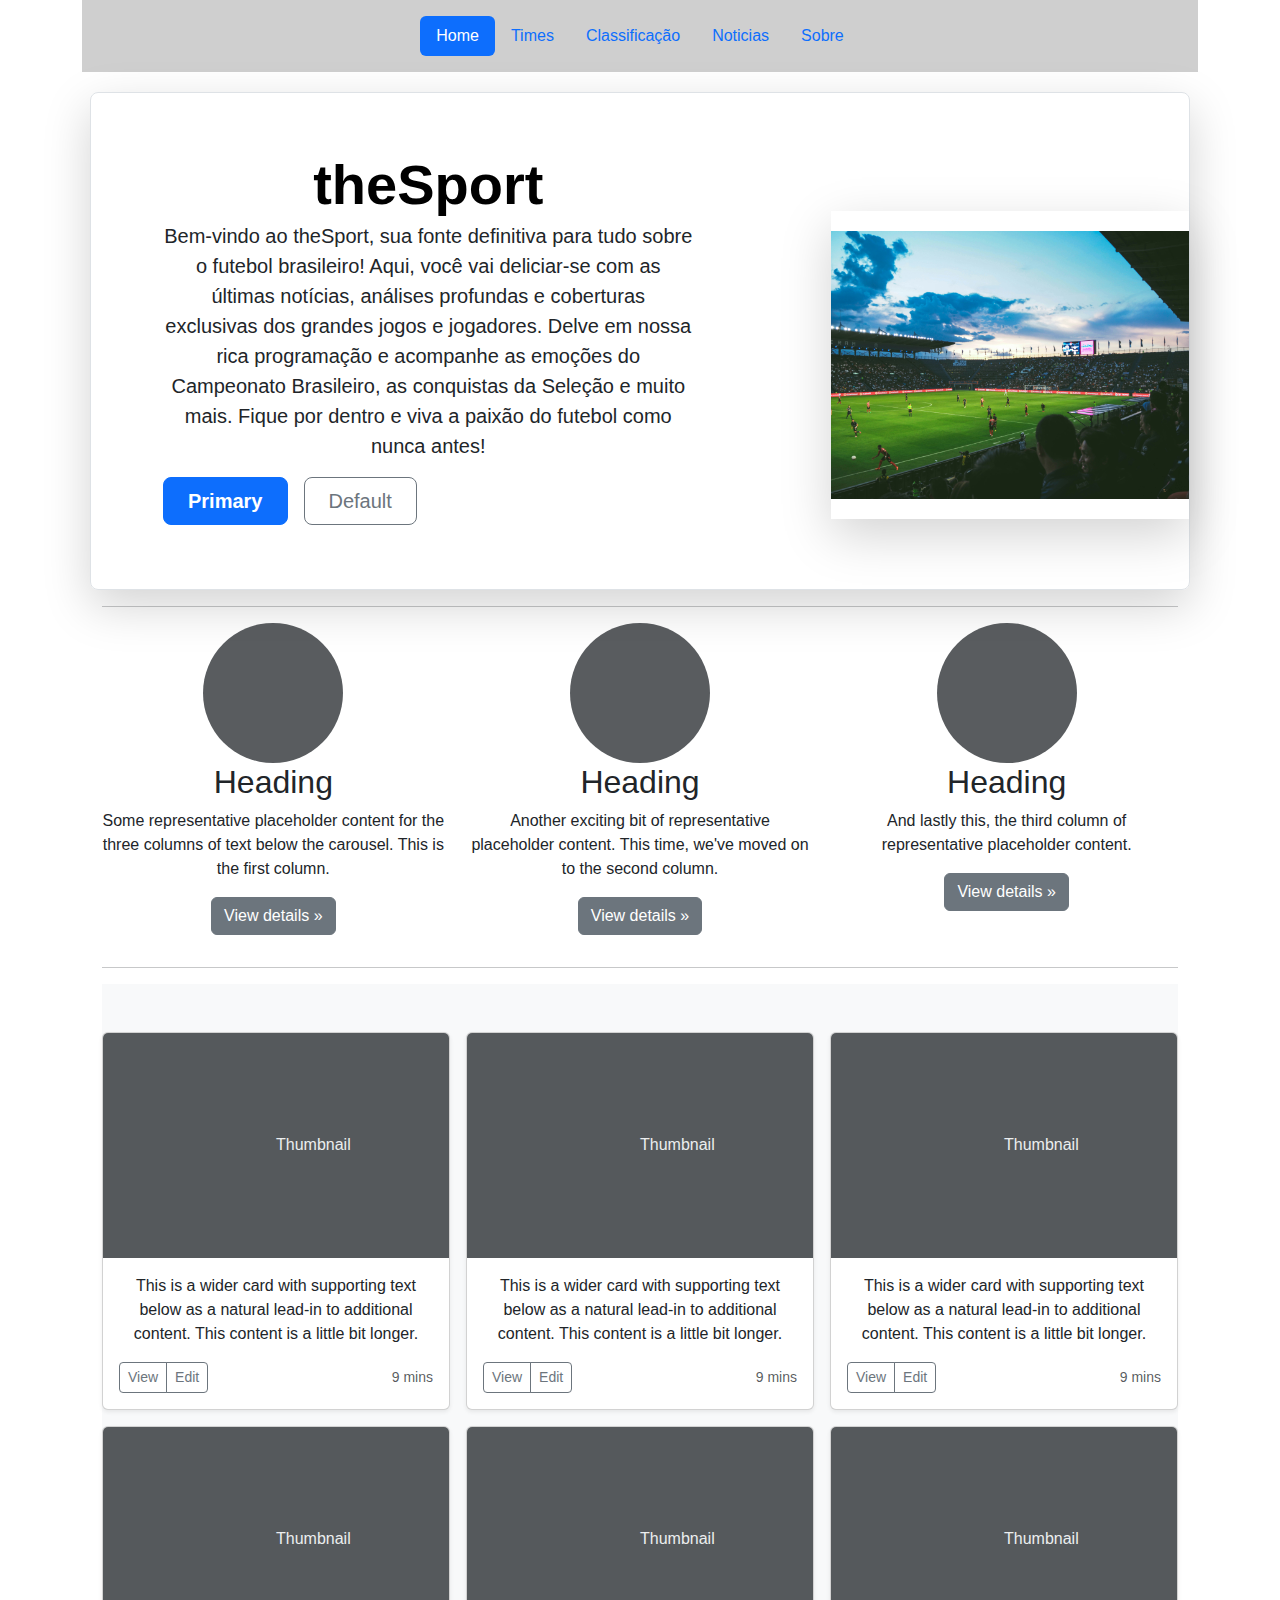
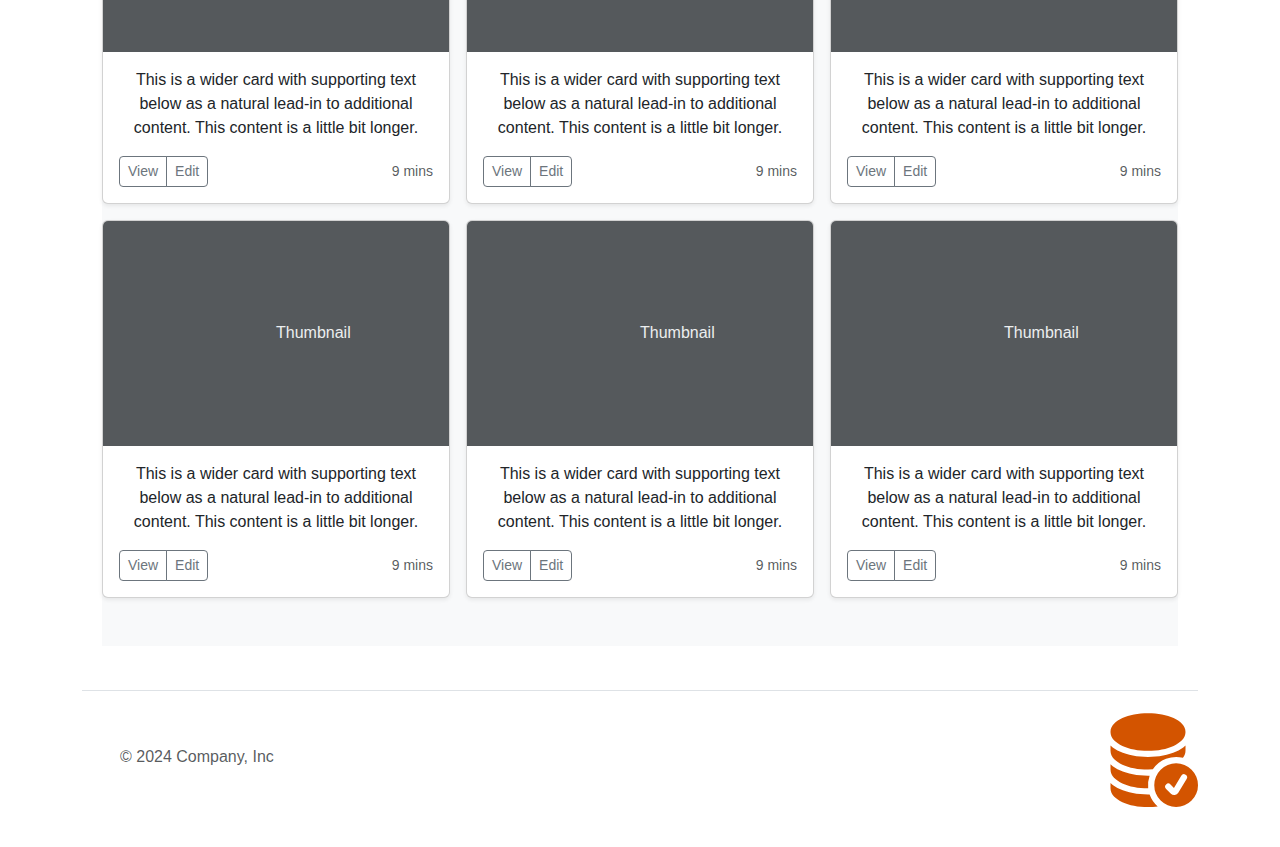
<file: Aula 02/indexBootstrap.html>
<!DOCTYPE html>
<html lang="pt-br">
  <head>
    <meta charset="UTF-8" />
    <meta name="viewport" content="width=device-width, initial-scale=1.0" />
    <title>Home</title>

    <link
      href="https://cdn.jsdelivr.net/npm/bootstrap@5.3.3/dist/css/bootstrap.min.css"
      rel="stylesheet"
      integrity="sha384-QWTKZyjpPEjISv5WaRU9OFeRpok6YctnYmDr5pNlyT2bRjXh0JMhjY6hW+ALEwIH"
      crossorigin="anonymous"
    />
    <link rel="stylesheet" href="assets/css/style.css" />
  </head>
  <body class="container">

    <header class="d-flex justify-content-center py-3">
      <ul class="nav nav-pills">
        <li class="nav-item">
          <a href="#" class="nav-link active" aria-current="page">Home</a>
        </li>
        <li class="nav-item"><a href="#" class="nav-link">Times</a></li>
        <li class="nav-item"><a href="#" class="nav-link">Classificação</a></li>
        <li class="nav-item"><a href="#" class="nav-link">Noticias</a></li>
        <li class="nav-item"><a href="#" class="nav-link">Sobre</a></li>
      </ul>
    </header>

    <main>
      <!-- Inicio Banner da pagina Home -->
      <section
        class="row p-4 pb-0 pe-lg-0 pt-lg-5 align-items-center rounded-3 border shadow-lg"
      >
        <div class="col-lg-7 p-3 p-lg-5 pt-lg-3">
          <h1 class="display-4 fw-bold lh-1 text-body-emphasis">theSport</h1>
          <p class="lead">
            Bem-vindo ao theSport, sua fonte definitiva para tudo sobre o
            futebol brasileiro! Aqui, você vai deliciar-se com as últimas
            notícias, análises profundas e coberturas exclusivas dos grandes
            jogos e jogadores. Delve em nossa rica programação e acompanhe as
            emoções do Campeonato Brasileiro, as conquistas da Seleção e muito
            mais. Fique por dentro e viva a paixão do futebol como nunca antes!
          </p>
          <div
            class="d-grid gap-2 d-md-flex justify-content-md-start mb-4 mb-lg-3"
          >
            <button
              type="button"
              class="btn btn-primary btn-lg px-4 me-md-2 fw-bold"
            >
              Primary
            </button>
            <button type="button" class="btn btn-outline-secondary btn-lg px-4">
              Default
            </button>
          </div>
        </div>
        <div class="col-lg-4 offset-lg-1 p-0 overflow-hidden shadow-lg">
          <img
            class="rounded-lg-3 imgbanner"
            src="assets/img/img1.jpg"
            alt=""
            width="720"
          />
        </div>
      </section>
      <!-- Final Banner da pagina Home -->
      <hr class="featurette-divider" />

      <!-- Inicio do Carrosel -->
      <section class="row">
        <div class="col-lg-4">
          <svg
            class="bd-placeholder-img rounded-circle"
            width="140"
            height="140"
            xmlns="http://www.w3.org/2000/svg"
            role="img"
            aria-label="Placeholder"
            preserveAspectRatio="xMidYMid slice"
            focusable="false"
          >
            <title>Placeholder</title>
            <rect
              width="100%"
              height="100%"
              fill="var(--bs-secondary-color)"
            ></rect>
          </svg>
          <h2 class="fw-normal">Heading</h2>
          <p>
            Some representative placeholder content for the three columns of
            text below the carousel. This is the first column.
          </p>
          <p><a class="btn btn-secondary" href="#">View details »</a></p>
        </div>
        <!-- /.col-lg-4 -->
        <div class="col-lg-4">
          <svg
            class="bd-placeholder-img rounded-circle"
            width="140"
            height="140"
            xmlns="http://www.w3.org/2000/svg"
            role="img"
            aria-label="Placeholder"
            preserveAspectRatio="xMidYMid slice"
            focusable="false"
          >
            <title>Placeholder</title>
            <rect
              width="100%"
              height="100%"
              fill="var(--bs-secondary-color)"
            ></rect>
          </svg>
          <h2 class="fw-normal">Heading</h2>
          <p>
            Another exciting bit of representative placeholder content. This
            time, we've moved on to the second column.
          </p>
          <p><a class="btn btn-secondary" href="#">View details »</a></p>
        </div>
        <!-- /.col-lg-4 -->
        <div class="col-lg-4">
          <svg
            class="bd-placeholder-img rounded-circle"
            width="140"
            height="140"
            xmlns="http://www.w3.org/2000/svg"
            role="img"
            aria-label="Placeholder"
            preserveAspectRatio="xMidYMid slice"
            focusable="false"
          >
            <title>Placeholder</title>
            <rect
              width="100%"
              height="100%"
              fill="var(--bs-secondary-color)"
            ></rect>
          </svg>
          <h2 class="fw-normal">Heading</h2>
          <p>
            And lastly this, the third column of representative placeholder
            content.
          </p>
          <p><a class="btn btn-secondary" href="#">View details »</a></p>
        </div>
        <!-- /.col-lg-4 -->
      </section>
      <!-- Final do Carrosel -->

      <hr class="featurette-divider" />

      <div class="album py-5 bg-body-tertiary">
        <div class="row row-cols-1 row-cols-sm-2 row-cols-md-3 g-3">
          <div class="col">
            <div class="card shadow-sm">
              <svg
                class="bd-placeholder-img card-img-top"
                width="100%"
                height="225"
                xmlns="http://www.w3.org/2000/svg"
                role="img"
                aria-label="Placeholder: Thumbnail"
                preserveAspectRatio="xMidYMid slice"
                focusable="false"
              >
                <title>Placeholder</title>
                <rect width="100%" height="100%" fill="#55595c"></rect>
                <text x="50%" y="50%" fill="#eceeef" dy=".3em">Thumbnail</text>
              </svg>
              <div class="card-body">
                <p class="card-text">
                  This is a wider card with supporting text below as a natural
                  lead-in to additional content. This content is a little bit
                  longer.
                </p>
                <div class="d-flex justify-content-between align-items-center">
                  <div class="btn-group">
                    <button
                      type="button"
                      class="btn btn-sm btn-outline-secondary"
                    >
                      View
                    </button>
                    <button
                      type="button"
                      class="btn btn-sm btn-outline-secondary"
                    >
                      Edit
                    </button>
                  </div>
                  <small class="text-body-secondary">9 mins</small>
                </div>
              </div>
            </div>
          </div>
          <div class="col">
            <div class="card shadow-sm">
              <svg
                class="bd-placeholder-img card-img-top"
                width="100%"
                height="225"
                xmlns="http://www.w3.org/2000/svg"
                role="img"
                aria-label="Placeholder: Thumbnail"
                preserveAspectRatio="xMidYMid slice"
                focusable="false"
              >
                <title>Placeholder</title>
                <rect width="100%" height="100%" fill="#55595c"></rect>
                <text x="50%" y="50%" fill="#eceeef" dy=".3em">Thumbnail</text>
              </svg>
              <div class="card-body">
                <p class="card-text">
                  This is a wider card with supporting text below as a natural
                  lead-in to additional content. This content is a little bit
                  longer.
                </p>
                <div class="d-flex justify-content-between align-items-center">
                  <div class="btn-group">
                    <button
                      type="button"
                      class="btn btn-sm btn-outline-secondary"
                    >
                      View
                    </button>
                    <button
                      type="button"
                      class="btn btn-sm btn-outline-secondary"
                    >
                      Edit
                    </button>
                  </div>
                  <small class="text-body-secondary">9 mins</small>
                </div>
              </div>
            </div>
          </div>
          <div class="col">
            <div class="card shadow-sm">
              <svg
                class="bd-placeholder-img card-img-top"
                width="100%"
                height="225"
                xmlns="http://www.w3.org/2000/svg"
                role="img"
                aria-label="Placeholder: Thumbnail"
                preserveAspectRatio="xMidYMid slice"
                focusable="false"
              >
                <title>Placeholder</title>
                <rect width="100%" height="100%" fill="#55595c"></rect>
                <text x="50%" y="50%" fill="#eceeef" dy=".3em">Thumbnail</text>
              </svg>
              <div class="card-body">
                <p class="card-text">
                  This is a wider card with supporting text below as a natural
                  lead-in to additional content. This content is a little bit
                  longer.
                </p>
                <div class="d-flex justify-content-between align-items-center">
                  <div class="btn-group">
                    <button
                      type="button"
                      class="btn btn-sm btn-outline-secondary"
                    >
                      View
                    </button>
                    <button
                      type="button"
                      class="btn btn-sm btn-outline-secondary"
                    >
                      Edit
                    </button>
                  </div>
                  <small class="text-body-secondary">9 mins</small>
                </div>
              </div>
            </div>
          </div>

          <div class="col">
            <div class="card shadow-sm">
              <svg
                class="bd-placeholder-img card-img-top"
                width="100%"
                height="225"
                xmlns="http://www.w3.org/2000/svg"
                role="img"
                aria-label="Placeholder: Thumbnail"
                preserveAspectRatio="xMidYMid slice"
                focusable="false"
              >
                <title>Placeholder</title>
                <rect width="100%" height="100%" fill="#55595c"></rect>
                <text x="50%" y="50%" fill="#eceeef" dy=".3em">Thumbnail</text>
              </svg>
              <div class="card-body">
                <p class="card-text">
                  This is a wider card with supporting text below as a natural
                  lead-in to additional content. This content is a little bit
                  longer.
                </p>
                <div class="d-flex justify-content-between align-items-center">
                  <div class="btn-group">
                    <button
                      type="button"
                      class="btn btn-sm btn-outline-secondary"
                    >
                      View
                    </button>
                    <button
                      type="button"
                      class="btn btn-sm btn-outline-secondary"
                    >
                      Edit
                    </button>
                  </div>
                  <small class="text-body-secondary">9 mins</small>
                </div>
              </div>
            </div>
          </div>
          <div class="col">
            <div class="card shadow-sm">
              <svg
                class="bd-placeholder-img card-img-top"
                width="100%"
                height="225"
                xmlns="http://www.w3.org/2000/svg"
                role="img"
                aria-label="Placeholder: Thumbnail"
                preserveAspectRatio="xMidYMid slice"
                focusable="false"
              >
                <title>Placeholder</title>
                <rect width="100%" height="100%" fill="#55595c"></rect>
                <text x="50%" y="50%" fill="#eceeef" dy=".3em">Thumbnail</text>
              </svg>
              <div class="card-body">
                <p class="card-text">
                  This is a wider card with supporting text below as a natural
                  lead-in to additional content. This content is a little bit
                  longer.
                </p>
                <div class="d-flex justify-content-between align-items-center">
                  <div class="btn-group">
                    <button
                      type="button"
                      class="btn btn-sm btn-outline-secondary"
                    >
                      View
                    </button>
                    <button
                      type="button"
                      class="btn btn-sm btn-outline-secondary"
                    >
                      Edit
                    </button>
                  </div>
                  <small class="text-body-secondary">9 mins</small>
                </div>
              </div>
            </div>
          </div>
          <div class="col">
            <div class="card shadow-sm">
              <svg
                class="bd-placeholder-img card-img-top"
                width="100%"
                height="225"
                xmlns="http://www.w3.org/2000/svg"
                role="img"
                aria-label="Placeholder: Thumbnail"
                preserveAspectRatio="xMidYMid slice"
                focusable="false"
              >
                <title>Placeholder</title>
                <rect width="100%" height="100%" fill="#55595c"></rect>
                <text x="50%" y="50%" fill="#eceeef" dy=".3em">Thumbnail</text>
              </svg>
              <div class="card-body">
                <p class="card-text">
                  This is a wider card with supporting text below as a natural
                  lead-in to additional content. This content is a little bit
                  longer.
                </p>
                <div class="d-flex justify-content-between align-items-center">
                  <div class="btn-group">
                    <button
                      type="button"
                      class="btn btn-sm btn-outline-secondary"
                    >
                      View
                    </button>
                    <button
                      type="button"
                      class="btn btn-sm btn-outline-secondary"
                    >
                      Edit
                    </button>
                  </div>
                  <small class="text-body-secondary">9 mins</small>
                </div>
              </div>
            </div>
          </div>

          <div class="col">
            <div class="card shadow-sm">
              <svg
                class="bd-placeholder-img card-img-top"
                width="100%"
                height="225"
                xmlns="http://www.w3.org/2000/svg"
                role="img"
                aria-label="Placeholder: Thumbnail"
                preserveAspectRatio="xMidYMid slice"
                focusable="false"
              >
                <title>Placeholder</title>
                <rect width="100%" height="100%" fill="#55595c"></rect>
                <text x="50%" y="50%" fill="#eceeef" dy=".3em">Thumbnail</text>
              </svg>
              <div class="card-body">
                <p class="card-text">
                  This is a wider card with supporting text below as a natural
                  lead-in to additional content. This content is a little bit
                  longer.
                </p>
                <div class="d-flex justify-content-between align-items-center">
                  <div class="btn-group">
                    <button
                      type="button"
                      class="btn btn-sm btn-outline-secondary"
                    >
                      View
                    </button>
                    <button
                      type="button"
                      class="btn btn-sm btn-outline-secondary"
                    >
                      Edit
                    </button>
                  </div>
                  <small class="text-body-secondary">9 mins</small>
                </div>
              </div>
            </div>
          </div>
          <div class="col">
            <div class="card shadow-sm">
              <svg
                class="bd-placeholder-img card-img-top"
                width="100%"
                height="225"
                xmlns="http://www.w3.org/2000/svg"
                role="img"
                aria-label="Placeholder: Thumbnail"
                preserveAspectRatio="xMidYMid slice"
                focusable="false"
              >
                <title>Placeholder</title>
                <rect width="100%" height="100%" fill="#55595c"></rect>
                <text x="50%" y="50%" fill="#eceeef" dy=".3em">Thumbnail</text>
              </svg>
              <div class="card-body">
                <p class="card-text">
                  This is a wider card with supporting text below as a natural
                  lead-in to additional content. This content is a little bit
                  longer.
                </p>
                <div class="d-flex justify-content-between align-items-center">
                  <div class="btn-group">
                    <button
                      type="button"
                      class="btn btn-sm btn-outline-secondary"
                    >
                      View
                    </button>
                    <button
                      type="button"
                      class="btn btn-sm btn-outline-secondary"
                    >
                      Edit
                    </button>
                  </div>
                  <small class="text-body-secondary">9 mins</small>
                </div>
              </div>
            </div>
          </div>
          <div class="col">
            <div class="card shadow-sm">
              <svg
                class="bd-placeholder-img card-img-top"
                width="100%"
                height="225"
                xmlns="http://www.w3.org/2000/svg"
                role="img"
                aria-label="Placeholder: Thumbnail"
                preserveAspectRatio="xMidYMid slice"
                focusable="false"
              >
                <title>Placeholder</title>
                <rect width="100%" height="100%" fill="#55595c"></rect>
                <text x="50%" y="50%" fill="#eceeef" dy=".3em">Thumbnail</text>
              </svg>
              <div class="card-body">
                <p class="card-text">
                  This is a wider card with supporting text below as a natural
                  lead-in to additional content. This content is a little bit
                  longer.
                </p>
                <div class="d-flex justify-content-between align-items-center">
                  <div class="btn-group">
                    <button
                      type="button"
                      class="btn btn-sm btn-outline-secondary"
                    >
                      View
                    </button>
                    <button
                      type="button"
                      class="btn btn-sm btn-outline-secondary"
                    >
                      Edit
                    </button>
                  </div>
                  <small class="text-body-secondary">9 mins</small>
                </div>
              </div>
            </div>
          </div>
        </div>
      </div>
    </main>

    <footer class="d-flex flex-wrap justify-content-between align-items-center py-3 my-4 border-top">
      <div class="col-md-4 d-flex align-items-center">
        <a href="/" class="mb-3 me-2 mb-md-0 text-body-secondary text-decoration-none lh-1">
          <svg class="bi" width="30" height="24"><use xlink:href="#bootstrap"></use></svg>
        </a>
        <span class="mb-3 mb-md-0 text-body-secondary">© 2024 Company, Inc</span>
      </div>
  
      <ul class="nav col-md-4 justify-content-end list-unstyled d-flex">
        <li class="ms-3"><a class="text-body-secondary" href="#"><svg class="bi" width="24" height="24"><use xlink:href="#twitter"></use></svg></a></li>
        <li class="ms-3"><a class="text-body-secondary" href="#"><svg class="bi" width="24" height="24"><use xlink:href="#instagram"></use></svg></a></li>
        <li class="ms-3"><a class="text-body-secondary" href="#"><svg class="bi" width="24" height="24"><use xlink:href="#facebook"></use></svg></a></li>
        <svg xmlns="http://www.w3.org/2000/svg" width="100" height="100" fill="#d35400" class="bi bi-database-fill-check" viewBox="0 0 16 16">
          <path d="M12.5 16a3.5 3.5 0 1 0 0-7 3.5 3.5 0 0 0 0 7m1.679-4.493-1.335 2.226a.75.75 0 0 1-1.174.144l-.774-.773a.5.5 0 0 1 .708-.708l.547.548 1.17-1.951a.5.5 0 1 1 .858.514M8 1c-1.573 0-3.022.289-4.096.777C2.875 2.245 2 2.993 2 4s.875 1.755 1.904 2.223C4.978 6.711 6.427 7 8 7s3.022-.289 4.096-.777C13.125 5.755 14 5.007 14 4s-.875-1.755-1.904-2.223C11.022 1.289 9.573 1 8 1"/>
          <path d="M2 7v-.839c.457.432 1.004.751 1.49.972C4.722 7.693 6.318 8 8 8s3.278-.307 4.51-.867c.486-.22 1.033-.54 1.49-.972V7c0 .424-.155.802-.411 1.133a4.51 4.51 0 0 0-4.815 1.843A12 12 0 0 1 8 10c-1.573 0-3.022-.289-4.096-.777C2.875 8.755 2 8.007 2 7m6.257 3.998L8 11c-1.682 0-3.278-.307-4.51-.867-.486-.22-1.033-.54-1.49-.972V10c0 1.007.875 1.755 1.904 2.223C4.978 12.711 6.427 13 8 13h.027a4.55 4.55 0 0 1 .23-2.002m-.002 3L8 14c-1.682 0-3.278-.307-4.51-.867-.486-.22-1.033-.54-1.49-.972V13c0 1.007.875 1.755 1.904 2.223C4.978 15.711 6.427 16 8 16c.536 0 1.058-.034 1.555-.097a4.5 4.5 0 0 1-1.3-1.905"/>
        </svg>
      </ul>
    </footer>

    <script
      src="https://cdn.jsdelivr.net/npm/bootstrap@5.3.3/dist/js/bootstrap.bundle.min.js"
      integrity="sha384-YvpcrYf0tY3lHB60NNkmXc5s9fDVZLESaAA55NDzOxhy9GkcIdslK1eN7N6jIeHz"
      crossorigin="anonymous"
    ></script>
  </body>
</html>
</file>
<file: Aula 02/assets/css/style.css>
body {
  font-family: Arial, Helvetica, sans-serif;
  margin: 0;
  padding: 0;
  box-sizing: border-box;
}

header {
  background-color: #cfcfcf;
  color: #fff;
  padding: 10px 0;
}

nav ul {
  list-style-type: none;
  margin: 0;
  padding: 0;
  display: flex;
  justify-content: center;
}

nav ul li {
  margin: 0 15px;
}

nav ul li a {
  color: #fff;
  text-decoration: none;
}

main {
  text-align: center;
  padding: 20px;
}

h1 {
  color: #333;
}

img {
  max-width: 100%;
  height: auto;
  margin: 20px 0;
}
/* 
footer{
    background-color: #333;
    color: #fff;
    text-align: center;
    padding: 10px 0;
    position: fixed;
    width: 100%;
    bottom: 0;
} */

.imgbanner{
  background: no-repeat center;
  object-fit: fill;
}
</file>
